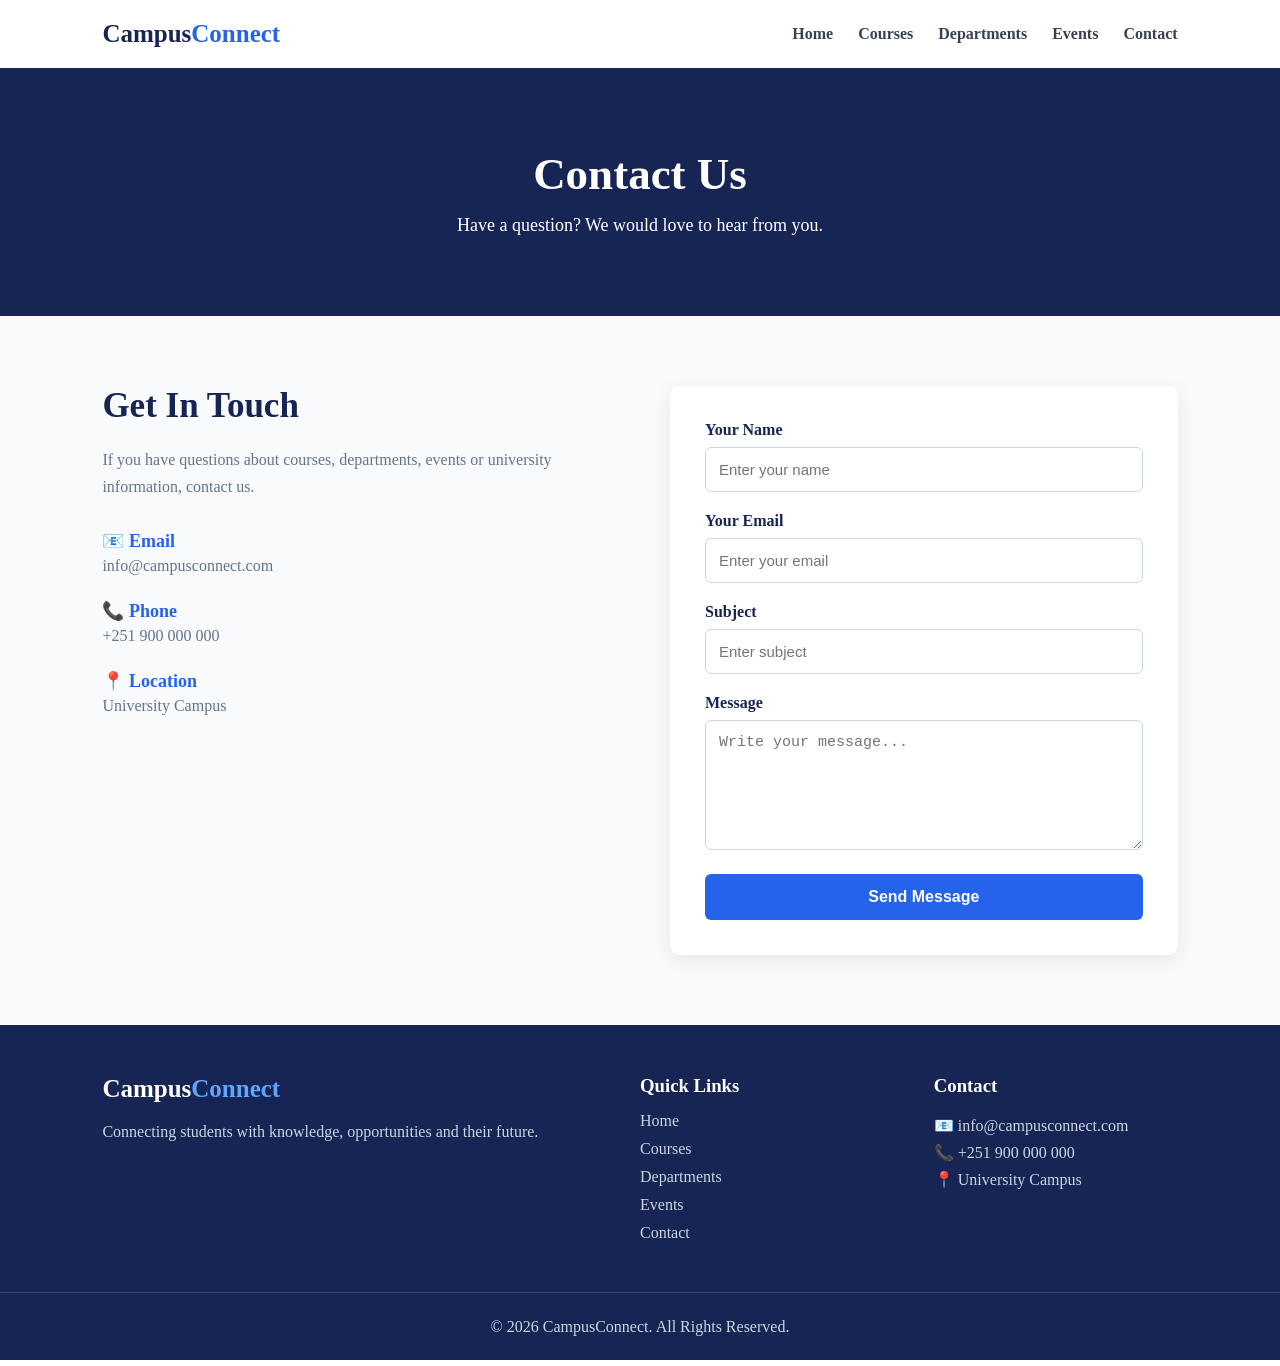
<file: contact.html>
<!DOCTYPE html>
<html lang="en">

<head>
    <meta charset="UTF-8">

    <meta name="viewport" content="width=device-width, initial-scale=1.0">

    <title>Contact - CampusConnect</title>

    <link rel="stylesheet" href="style.css">
</head>

<body>

    <!-- Navigation -->
    <header class="navbar">

        <div class="logo">
            Campus<span>Connect</span>
        </div>

        <nav>
            <a href="index.html">Home</a>
            <a href="courses.html">Courses</a>
            <a href="departments.html">Departments</a>
            <a href="events.html">Events</a>
            <a href="contact.html">Contact</a>
        </nav>

    </header>


    <!-- Page Header -->
    <section class="page-header">

        <h1>Contact Us</h1>

        <p>
            Have a question? We would love to hear from you.
        </p>

    </section>


    <!-- Contact Section -->
    <section class="contact">

        <div class="contact-info">

            <h2>Get In Touch</h2>

            <p>
                If you have questions about courses, departments,
                events or university information, contact us.
            </p>

            <div class="contact-item">
                <strong>📧 Email</strong>
                <p>info@campusconnect.com</p>
            </div>

            <div class="contact-item">
                <strong>📞 Phone</strong>
                <p>+251 900 000 000</p>
            </div>

            <div class="contact-item">
                <strong>📍 Location</strong>
                <p>University Campus</p>
            </div>

        </div>


        <!-- Contact Form -->
        <form class="contact-form">

            <label for="name">Your Name</label>
            <input
                type="text"
                id="name"
                placeholder="Enter your name"
                required
            >


            <label for="email">Your Email</label>
            <input
                type="email"
                id="email"
                placeholder="Enter your email"
                required
            >


            <label for="subject">Subject</label>
            <input
                type="text"
                id="subject"
                placeholder="Enter subject"
                required
            >


            <label for="message">Message</label>
            <textarea
                id="message"
                rows="6"
                placeholder="Write your message..."
                required
            ></textarea>


            <button type="submit">Send Message</button>

        </form>

    </section>
<!-- Footer -->
<footer class="footer">

    <div class="footer-content">

        <div>
            <h2>Campus<span>Connect</span></h2>

            <p>
                Connecting students with knowledge,
                opportunities and their future.
            </p>
        </div>


        <div>
            <h3>Quick Links</h3>

            <a href="index.html">Home</a>
            <a href="courses.html">Courses</a>
            <a href="departments.html">Departments</a>
            <a href="events.html">Events</a>
            <a href="contact.html">Contact</a>
        </div>


        <div>
            <h3>Contact</h3>

            <p>📧 info@campusconnect.com</p>
            <p>📞 +251 900 000 000</p>
            <p>📍 University Campus</p>
        </div>

    </div>


    <div class="footer-bottom">

        <p>
            © 2026 CampusConnect. All Rights Reserved.
        </p>

    </div>

</footer>
</body>

</html>
</file>
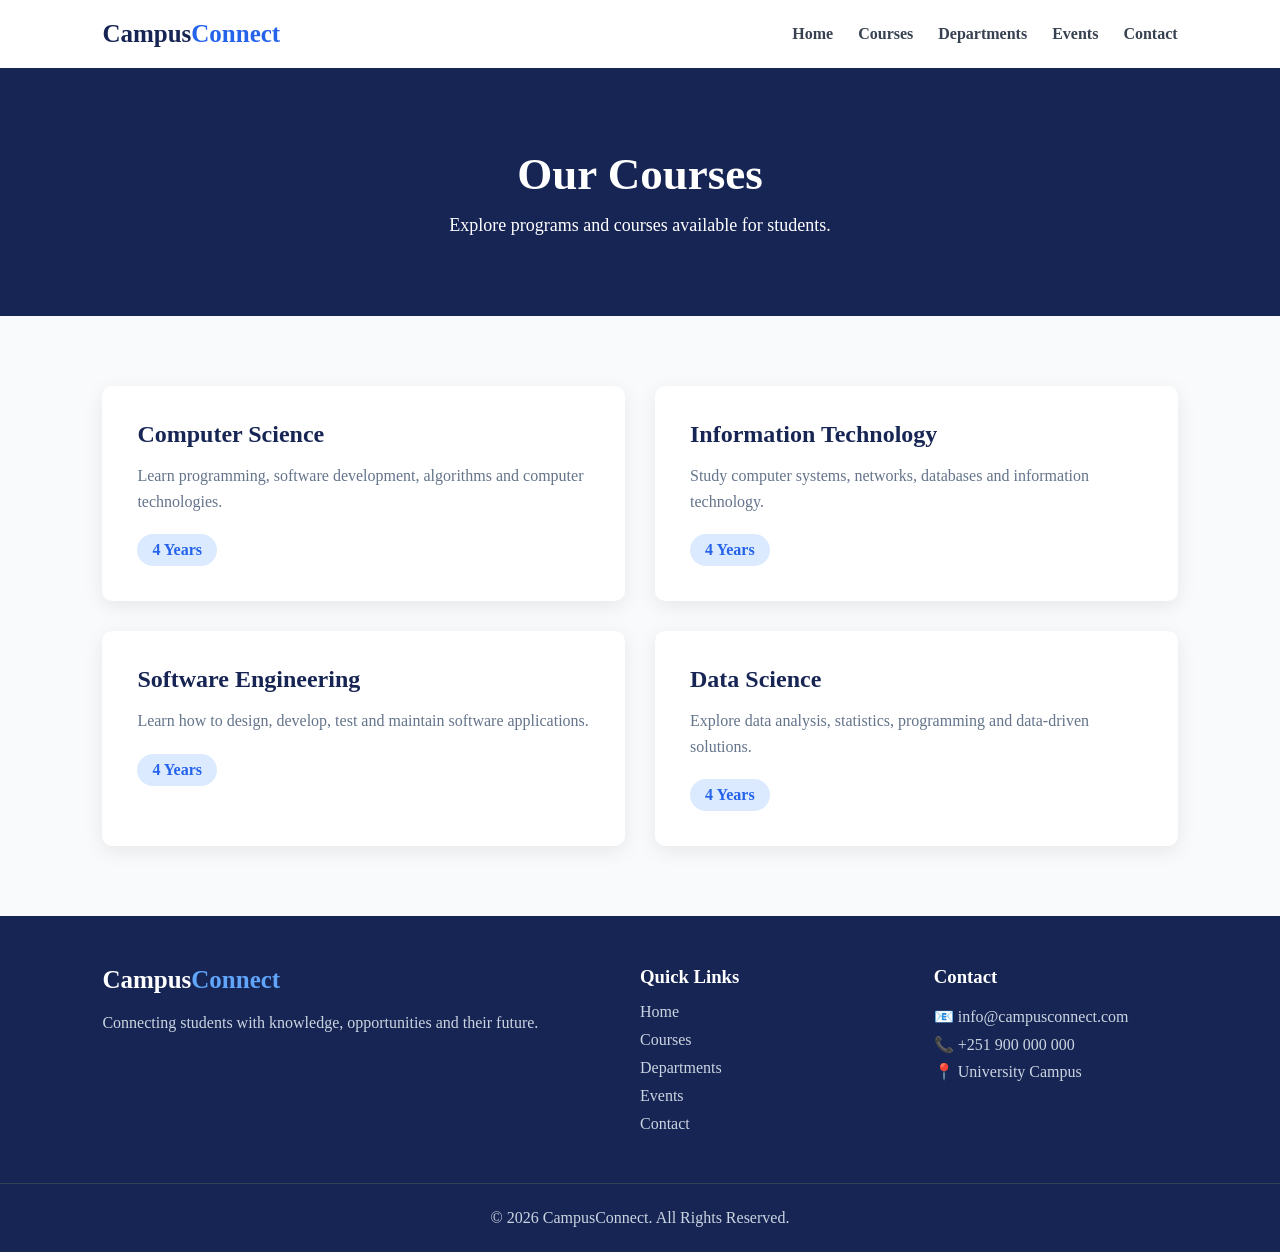
<file: courses.html>
<!DOCTYPE html>
<html lang="en">

<head>
    <meta charset="UTF-8">

    <meta name="viewport" content="width=device-width, initial-scale=1.0">

    <title>Courses - CampusConnect</title>

    <link rel="stylesheet" href="style.css">
</head>

<body>

    <!-- Navigation -->
    <header class="navbar">

        <div class="logo">
            Campus<span>Connect</span>
        </div>

        <nav>
            <a href="index.html">Home</a>
            <a href="courses.html">Courses</a>
            <a href="departments.html">Departments</a>
            <a href="events.html">Events</a>
            <a href="contact.html">Contact</a>
        </nav>

    </header>


    <!-- Courses Header -->
    <section class="page-header">

        <h1>Our Courses</h1>

        <p>
            Explore programs and courses available for students.
        </p>

    </section>


    <!-- Course Cards -->
    <section class="courses">

        <div class="course-card">
            <h2>Computer Science</h2>

            <p>
                Learn programming, software development,
                algorithms and computer technologies.
            </p>

            <span>4 Years</span>
        </div>


        <div class="course-card">
            <h2>Information Technology</h2>

            <p>
                Study computer systems, networks, databases
                and information technology.
            </p>

            <span>4 Years</span>
        </div>


        <div class="course-card">
            <h2>Software Engineering</h2>

            <p>
                Learn how to design, develop, test and maintain
                software applications.
            </p>

            <span>4 Years</span>
        </div>


        <div class="course-card">
            <h2>Data Science</h2>

            <p>
                Explore data analysis, statistics,
                programming and data-driven solutions.
            </p>

            <span>4 Years</span>
        </div>

    </section>
<!-- Footer -->
<footer class="footer">

    <div class="footer-content">

        <div>
            <h2>Campus<span>Connect</span></h2>

            <p>
                Connecting students with knowledge,
                opportunities and their future.
            </p>
        </div>


        <div>
            <h3>Quick Links</h3>

            <a href="index.html">Home</a>
            <a href="courses.html">Courses</a>
            <a href="departments.html">Departments</a>
            <a href="events.html">Events</a>
            <a href="contact.html">Contact</a>
        </div>


        <div>
            <h3>Contact</h3>

            <p>📧 info@campusconnect.com</p>
            <p>📞 +251 900 000 000</p>
            <p>📍 University Campus</p>
        </div>

    </div>


    <div class="footer-bottom">

        <p>
            © 2026 CampusConnect. All Rights Reserved.
        </p>

    </div>

</footer>
</body>

</html>
</file>
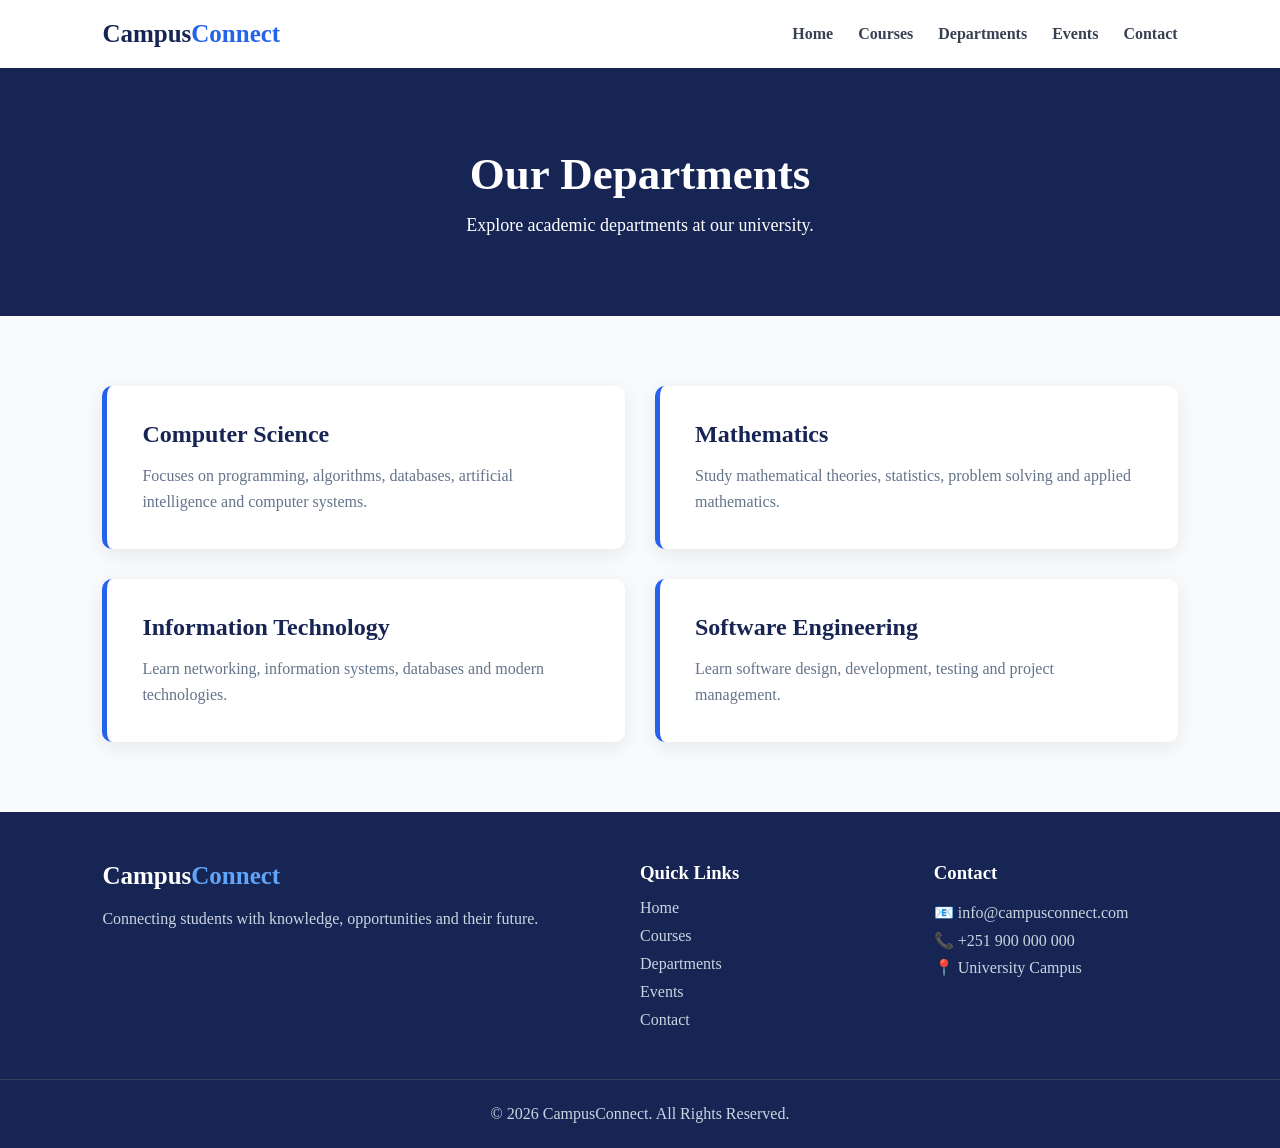
<file: deparments.html>
<!DOCTYPE html>
<html lang="en">

<head>
    <meta charset="UTF-8">

    <meta name="viewport" content="width=device-width, initial-scale=1.0">

    <title>Departments - CampusConnect</title>

    <link rel="stylesheet" href="style.css">
</head>

<body>

    <!-- Navigation -->
    <header class="navbar">

        <div class="logo">
            Campus<span>Connect</span>
        </div>

        <nav>
            <a href="index.html">Home</a>
            <a href="courses.html">Courses</a>
            <a href="departments.html">Departments</a>
            <a href="events.html">Events</a>
            <a href="contact.html">Contact</a>
        </nav>

    </header>


    <!-- Page Header -->
    <section class="page-header">

        <h1>Our Departments</h1>

        <p>
            Explore academic departments at our university.
        </p>

    </section>


    <!-- Departments -->
    <section class="departments">

        <div class="department-card">
            <h2>Computer Science</h2>

            <p>
                Focuses on programming, algorithms, databases,
                artificial intelligence and computer systems.
            </p>
        </div>


        <div class="department-card">
            <h2>Mathematics</h2>

            <p>
                Study mathematical theories, statistics,
                problem solving and applied mathematics.
            </p>
        </div>


        <div class="department-card">
            <h2>Information Technology</h2>

            <p>
                Learn networking, information systems,
                databases and modern technologies.
            </p>
        </div>


        <div class="department-card">
            <h2>Software Engineering</h2>

            <p>
                Learn software design, development,
                testing and project management.
            </p>
        </div>

    </section>
<!-- Footer -->
<footer class="footer">

    <div class="footer-content">

        <div>
            <h2>Campus<span>Connect</span></h2>

            <p>
                Connecting students with knowledge,
                opportunities and their future.
            </p>
        </div>


        <div>
            <h3>Quick Links</h3>

            <a href="index.html">Home</a>
            <a href="courses.html">Courses</a>
            <a href="departments.html">Departments</a>
            <a href="events.html">Events</a>
            <a href="contact.html">Contact</a>
        </div>


        <div>
            <h3>Contact</h3>

            <p>📧 info@campusconnect.com</p>
            <p>📞 +251 900 000 000</p>
            <p>📍 University Campus</p>
        </div>

    </div>


    <div class="footer-bottom">

        <p>
            © 2026 CampusConnect. All Rights Reserved.
        </p>

    </div>

</footer>
</body>

</html>
</file>
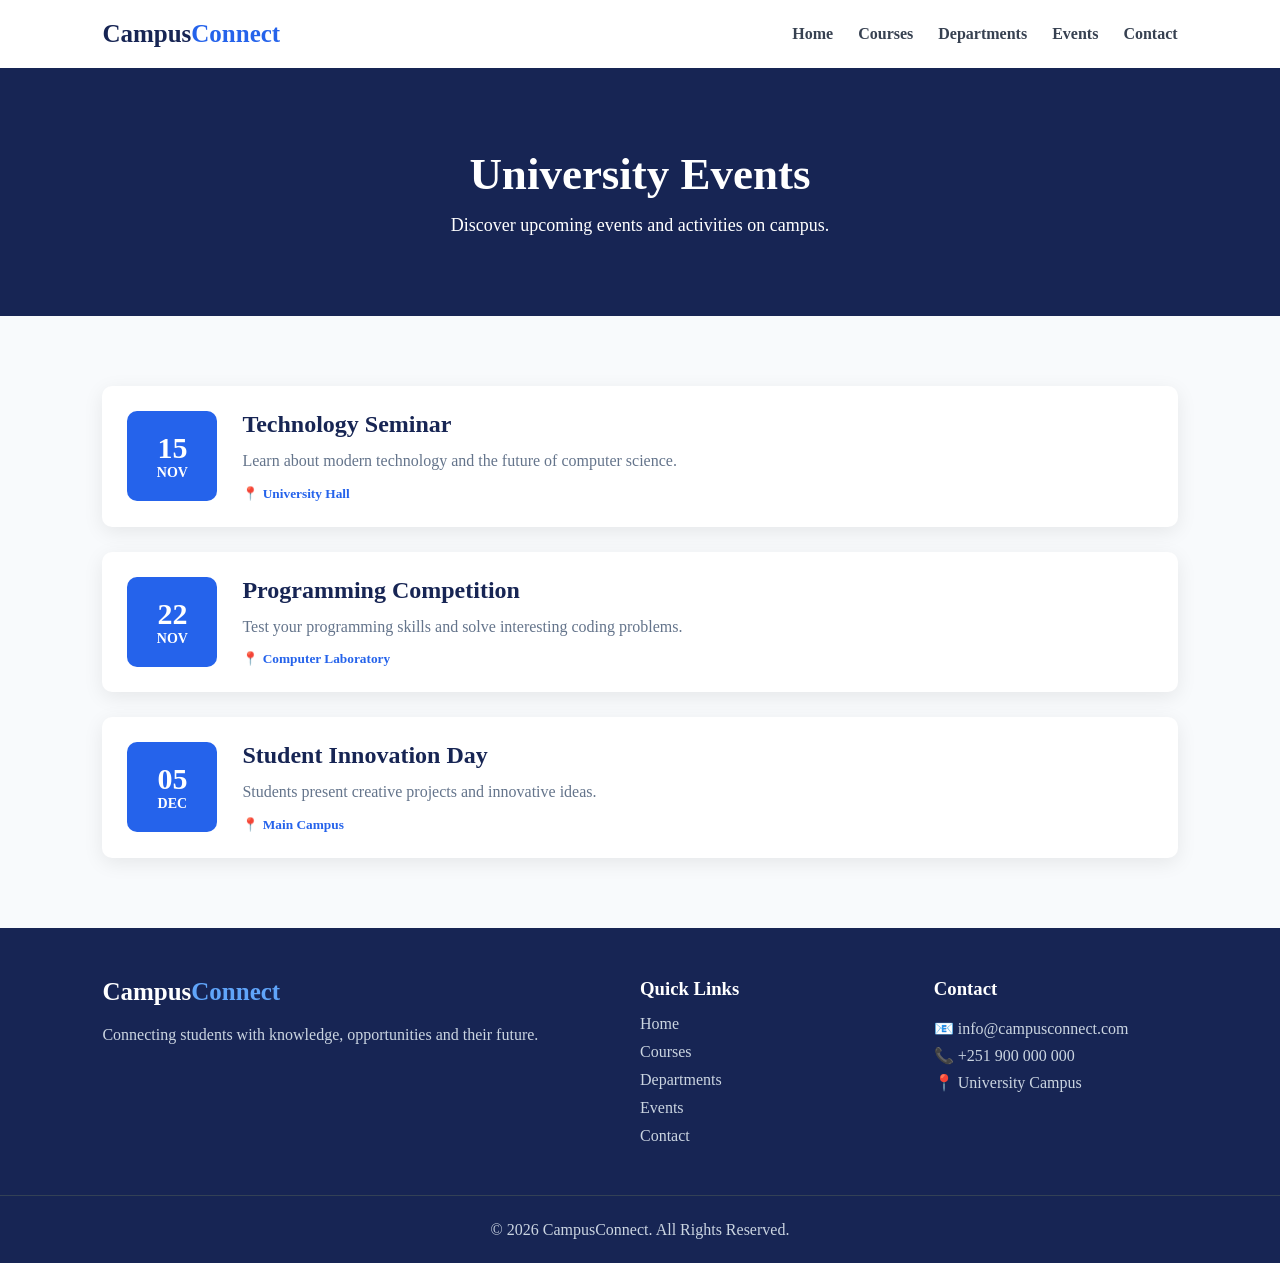
<file: events.html>
<!DOCTYPE html>
<html lang="en">

<head>
    <meta charset="UTF-8">

    <meta name="viewport" content="width=device-width, initial-scale=1.0">

    <title>Events - CampusConnect</title>

    <link rel="stylesheet" href="style.css">
</head>

<body>

    <!-- Navigation -->
    <header class="navbar">

        <div class="logo">
            Campus<span>Connect</span>
        </div>

        <nav>
            <a href="index.html">Home</a>
            <a href="courses.html">Courses</a>
            <a href="departments.html">Departments</a>
            <a href="events.html">Events</a>
            <a href="contact.html">Contact</a>
        </nav>

    </header>


    <!-- Page Header -->
    <section class="page-header">

        <h1>University Events</h1>

        <p>
            Discover upcoming events and activities on campus.
        </p>

    </section>


    <!-- Events -->
    <section class="events">

        <div class="event-card">

            <div class="event-date">
                <strong>15</strong>
                <span>NOV</span>
            </div>

            <div class="event-content">
                <h2>Technology Seminar</h2>

                <p>
                    Learn about modern technology and the future
                    of computer science.
                </p>

                <small>📍 University Hall</small>
            </div>

        </div>


        <div class="event-card">

            <div class="event-date">
                <strong>22</strong>
                <span>NOV</span>
            </div>

            <div class="event-content">
                <h2>Programming Competition</h2>

                <p>
                    Test your programming skills and solve
                    interesting coding problems.
                </p>

                <small>📍 Computer Laboratory</small>
            </div>

        </div>


        <div class="event-card">

            <div class="event-date">
                <strong>05</strong>
                <span>DEC</span>
            </div>

            <div class="event-content">
                <h2>Student Innovation Day</h2>

                <p>
                    Students present creative projects and
                    innovative ideas.
                </p>

                <small>📍 Main Campus</small>
            </div>

        </div>

    </section>
<!-- Footer -->
<footer class="footer">

    <div class="footer-content">

        <div>
            <h2>Campus<span>Connect</span></h2>

            <p>
                Connecting students with knowledge,
                opportunities and their future.
            </p>
        </div>


        <div>
            <h3>Quick Links</h3>

            <a href="index.html">Home</a>
            <a href="courses.html">Courses</a>
            <a href="departments.html">Departments</a>
            <a href="events.html">Events</a>
            <a href="contact.html">Contact</a>
        </div>


        <div>
            <h3>Contact</h3>

            <p>📧 info@campusconnect.com</p>
            <p>📞 +251 900 000 000</p>
            <p>📍 University Campus</p>
        </div>

    </div>


    <div class="footer-bottom">

        <p>
            © 2026 CampusConnect. All Rights Reserved.
        </p>

    </div>

</footer>
</body>

</html>
</file>
<file: style.css>
* {
    margin: 0;
    padding: 0;
    box-sizing: border-box;
}


/* Navigation bar */
.navbar {
    display: flex;
    justify-content: space-between;
    align-items: center;

    padding: 20px 8%;

    background-color: white;

    box-shadow: 0 2px 10px rgba(0, 0, 0, 0.1);
}


/* Website logo */
.logo {
    font-size: 25px;
    font-weight: bold;
    color: #172554;
}


/* Logo second part */
.logo span {
    color: #2563eb;
}


/* Navigation links */
nav {
    display: flex;
    gap: 25px;
}


/* Each link */
nav a {
    text-decoration: none;
    color: #374151;
    font-weight: bold;
}


/* When mouse goes over a link */
nav a:hover {
    color: #2563eb;
}
```body {
    background-color: yellow;
}
/* Hero Section */
.hero {
    min-height: 600px;

    background:
        linear-gradient(
            rgba(0, 0, 0, 0.60),
            rgba(0, 0, 0, 0.60)
        ),
        url("image/campus.jpg");

    background-size: cover;
    background-position: center;

    display: flex;
    align-items: center;

    padding: 60px 8%;
}


/* Hero content */
.hero-content {
    max-width: 700px;
    color: white;
}


/* Small title */
.small-title {
    color: #60a5fa;
    font-weight: bold;
    letter-spacing: 2px;
    margin-bottom: 10px;
}


/* Main heading */
.hero h1 {
    font-size: 60px;
    line-height: 1.1;
    margin-bottom: 20px;
}


/* Blue word */
.hero h1 span {
    color: #60a5fa;
}


/* Description */
.hero-content > p:not(.small-title) {
    font-size: 18px;
    max-width: 600px;
    margin-bottom: 30px;
}


/* Button */
.btn {
    display: inline-block;
    padding: 13px 25px;

    background: #2563eb;
    color: white;

    border-radius: 6px;

    font-weight: bold;
    text-decoration: none;
}
/* Button hover effect */
.btn:hover {
    background-color: #1d4ed8;
    transform: translateY(-3px);
    transition: 0.3s;
}
/* Features Section */
.features {
    padding: 80px 8%;
    background-color: #f8fafc;
}


/* Section title */
.section-title {
    text-align: center;
    margin-bottom: 50px;
}


.section-title p {
    color: #2563eb;
    font-weight: bold;
    letter-spacing: 2px;
}


.section-title h2 {
    font-size: 35px;
    color: #172554;
    margin-top: 10px;
}


/* Cards container */
.feature-container {
    display: grid;
    grid-template-columns: repeat(3, 1fr);
    gap: 30px;
}


/* Individual card */
.feature-card {
    background-color: white;
    padding: 35px;
    text-align: center;
    border-radius: 10px;

    box-shadow: 0 5px 20px rgba(0, 0, 0, 0.08);

    transition: 0.3s;
}


/* Card hover */
.feature-card:hover {
    transform: translateY(-8px);
}


/* Icon */
.icon {
    font-size: 45px;
    margin-bottom: 20px;
}


/* Card heading */
.feature-card h3 {
    font-size: 24px;
    color: #172554;
    margin-bottom: 15px;
}


/* Card paragraph */
.feature-card p {
    color: #64748b;
    line-height: 1.6;
    margin-bottom: 20px;
}


/* Card link */
.feature-card a {
    color: #2563eb;
    text-decoration: none;
    font-weight: bold;
}
/* About Section */
.about {
    padding: 80px 8%;

    display: grid;
    grid-template-columns: 1fr 1fr;
    gap: 60px;

    align-items: center;
}


/* About image */
.about-image img {
    width: 100%;
    border-radius: 12px;
}


/* About text */
.about-content h2 {
    font-size: 40px;
    color: #172554;
    margin: 15px 0 20px;
}


.about-content p:not(.small-title) {
    color: #64748b;
    line-height: 1.7;
    margin-bottom: 15px;
}
/* Page Header */
.page-header {
    padding: 80px 8%;
    text-align: center;
    background-color: #172554;
    color: white;
}

.page-header h1 {
    font-size: 45px;
    margin-bottom: 15px;
}

.page-header p {
    font-size: 18px;
}


/* Courses Section */
.courses {
    padding: 70px 8%;

    display: grid;
    grid-template-columns: repeat(2, 1fr);
    gap: 30px;

    background-color: #f8fafc;
}


/* Course Card */
.course-card {
    background-color: white;
    padding: 35px;

    border-radius: 10px;

    box-shadow: 0 5px 20px rgba(0, 0, 0, 0.08);

    transition: 0.3s;
}


/* Course hover */
.course-card:hover {
    transform: translateY(-7px);
}


/* Course title */
.course-card h2 {
    color: #172554;
    margin-bottom: 15px;
}


/* Course description */
.course-card p {
    color: #64748b;
    line-height: 1.6;
    margin-bottom: 20px;
}


/* Course duration */
.course-card span {
    display: inline-block;

    background-color: #dbeafe;
    color: #2563eb;

    padding: 7px 15px;

    border-radius: 20px;

    font-weight: bold;
}
/* Departments Section */
.departments {
    padding: 70px 8%;

    display: grid;
    grid-template-columns: repeat(2, 1fr);
    gap: 30px;

    background-color: #f8fafc;
}


/* Department Card */
.department-card {
    background-color: white;

    padding: 35px;

    border-radius: 10px;

    border-left: 5px solid #2563eb;

    box-shadow: 0 5px 20px rgba(0, 0, 0, 0.08);

    transition: 0.3s;
}


/* Hover Effect */
.department-card:hover {
    transform: translateY(-7px);
}


/* Department Title */
.department-card h2 {
    color: #172554;

    margin-bottom: 15px;
}


/* Department Description */
.department-card p {
    color: #64748b;

    line-height: 1.6;
}
/* Events Section */
.events {
    padding: 70px 8%;
    background-color: #f8fafc;

    display: flex;
    flex-direction: column;
    gap: 25px;
}


/* Event Card */
.event-card {
    background-color: white;

    padding: 25px;

    border-radius: 10px;

    display: flex;
    align-items: center;

    gap: 25px;

    box-shadow: 0 5px 20px rgba(0, 0, 0, 0.08);

    transition: 0.3s;
}


/* Hover */
.event-card:hover {
    transform: translateX(8px);
}


/* Event Date */
.event-date {
    min-width: 90px;
    height: 90px;

    background-color: #2563eb;
    color: white;

    border-radius: 10px;

    display: flex;
    flex-direction: column;

    justify-content: center;
    align-items: center;
}


/* Date Number */
.event-date strong {
    font-size: 30px;
}


/* Month */
.event-date span {
    font-size: 14px;
    font-weight: bold;
}


/* Event Content */
.event-content h2 {
    color: #172554;
    margin-bottom: 10px;
}


.event-content p {
    color: #64748b;
    line-height: 1.6;
    margin-bottom: 10px;
}


.event-content small {
    color: #2563eb;
    font-weight: bold;
}
/* Contact Section */
.contact {
    padding: 70px 8%;

    display: grid;
    grid-template-columns: 1fr 1fr;

    gap: 60px;

    background-color: #f8fafc;
}


/* Contact Information */
.contact-info h2 {
    font-size: 35px;
    color: #172554;

    margin-bottom: 20px;
}


.contact-info > p {
    color: #64748b;

    line-height: 1.7;

    margin-bottom: 30px;
}


/* Contact Items */
.contact-item {
    margin-bottom: 25px;
}


.contact-item strong {
    color: #2563eb;

    font-size: 18px;
}


.contact-item p {
    color: #64748b;

    margin-top: 5px;
}


/* Contact Form */
.contact-form {
    background-color: white;

    padding: 35px;

    border-radius: 10px;

    box-shadow: 0 5px 20px rgba(0, 0, 0, 0.08);
}


/* Labels */
.contact-form label {
    display: block;

    color: #172554;

    font-weight: bold;

    margin-bottom: 8px;
}


/* Inputs */
.contact-form input,
.contact-form textarea {
    width: 100%;

    padding: 13px;

    margin-bottom: 20px;

    border: 1px solid #cbd5e1;

    border-radius: 6px;

    font-size: 15px;

    outline: none;
}


/* Input focus */
.contact-form input:focus,
.contact-form textarea:focus {
    border-color: #2563eb;
}


/* Send Button */
.contact-form button {
    width: 100%;

    padding: 14px;

    border: none;

    border-radius: 6px;

    background-color: #2563eb;

    color: white;

    font-size: 16px;

    font-weight: bold;

    cursor: pointer;
}


/* Button Hover */
.contact-form button:hover {
    background-color: #1d4ed8;
}
/* Footer */
.footer {
    background-color: #172554;
    color: white;

    padding-top: 50px;
}


/* Footer Content */
.footer-content {
    padding: 0 8% 40px;

    display: grid;
    grid-template-columns: 2fr 1fr 1fr;

    gap: 50px;
}


/* Footer Logo */
.footer h2 {
    font-size: 25px;
    margin-bottom: 15px;
}


.footer h2 span {
    color: #60a5fa;
}


/* Footer headings */
.footer h3 {
    margin-bottom: 15px;
}


/* Footer paragraphs */
.footer p {
    color: #cbd5e1;
    line-height: 1.7;
}


/* Footer links */
.footer a {
    display: block;

    color: #cbd5e1;

    text-decoration: none;

    margin-bottom: 10px;
}


.footer a:hover {
    color: #60a5fa;
}


/* Bottom copyright */
.footer-bottom {
    border-top: 1px solid #334155;

    text-align: center;

    padding: 20px 8%;
}
/* ============================= */
/* RESPONSIVE DESIGN */
/* ============================= */

@media (max-width: 768px) {

    /* Navigation */
    .navbar {
        flex-direction: column;
        gap: 20px;
        padding: 20px;
    }

    nav {
        flex-wrap: wrap;
        justify-content: center;
        gap: 15px;
    }


    /* Hero */
    .hero {
        min-height: 500px;
        padding: 50px 20px;
    }

    .hero h1 {
        font-size: 40px;
    }

    .hero-content {
        text-align: center;
    }


    /* Features */
    .feature-container {
        grid-template-columns: 1fr;
    }


    /* About */
    .about {
        grid-template-columns: 1fr;
        gap: 30px;
        padding: 60px 20px;
    }

    .about-content h2 {
        font-size: 32px;
    }


    /* Courses */
    .courses {
        grid-template-columns: 1fr;
        padding: 50px 20px;
    }


    /* Departments */
    .departments {
        grid-template-columns: 1fr;
        padding: 50px 20px;
    }


    /* Contact */
    .contact {
        grid-template-columns: 1fr;
        padding: 50px 20px;
        gap: 40px;
    }


    /* Events */
    .events {
        padding: 50px 20px;
    }


    /* Footer */
    .footer-content {
        grid-template-columns: 1fr;
        gap: 30px;
        padding: 0 20px 40px;
    }

}
</file>
